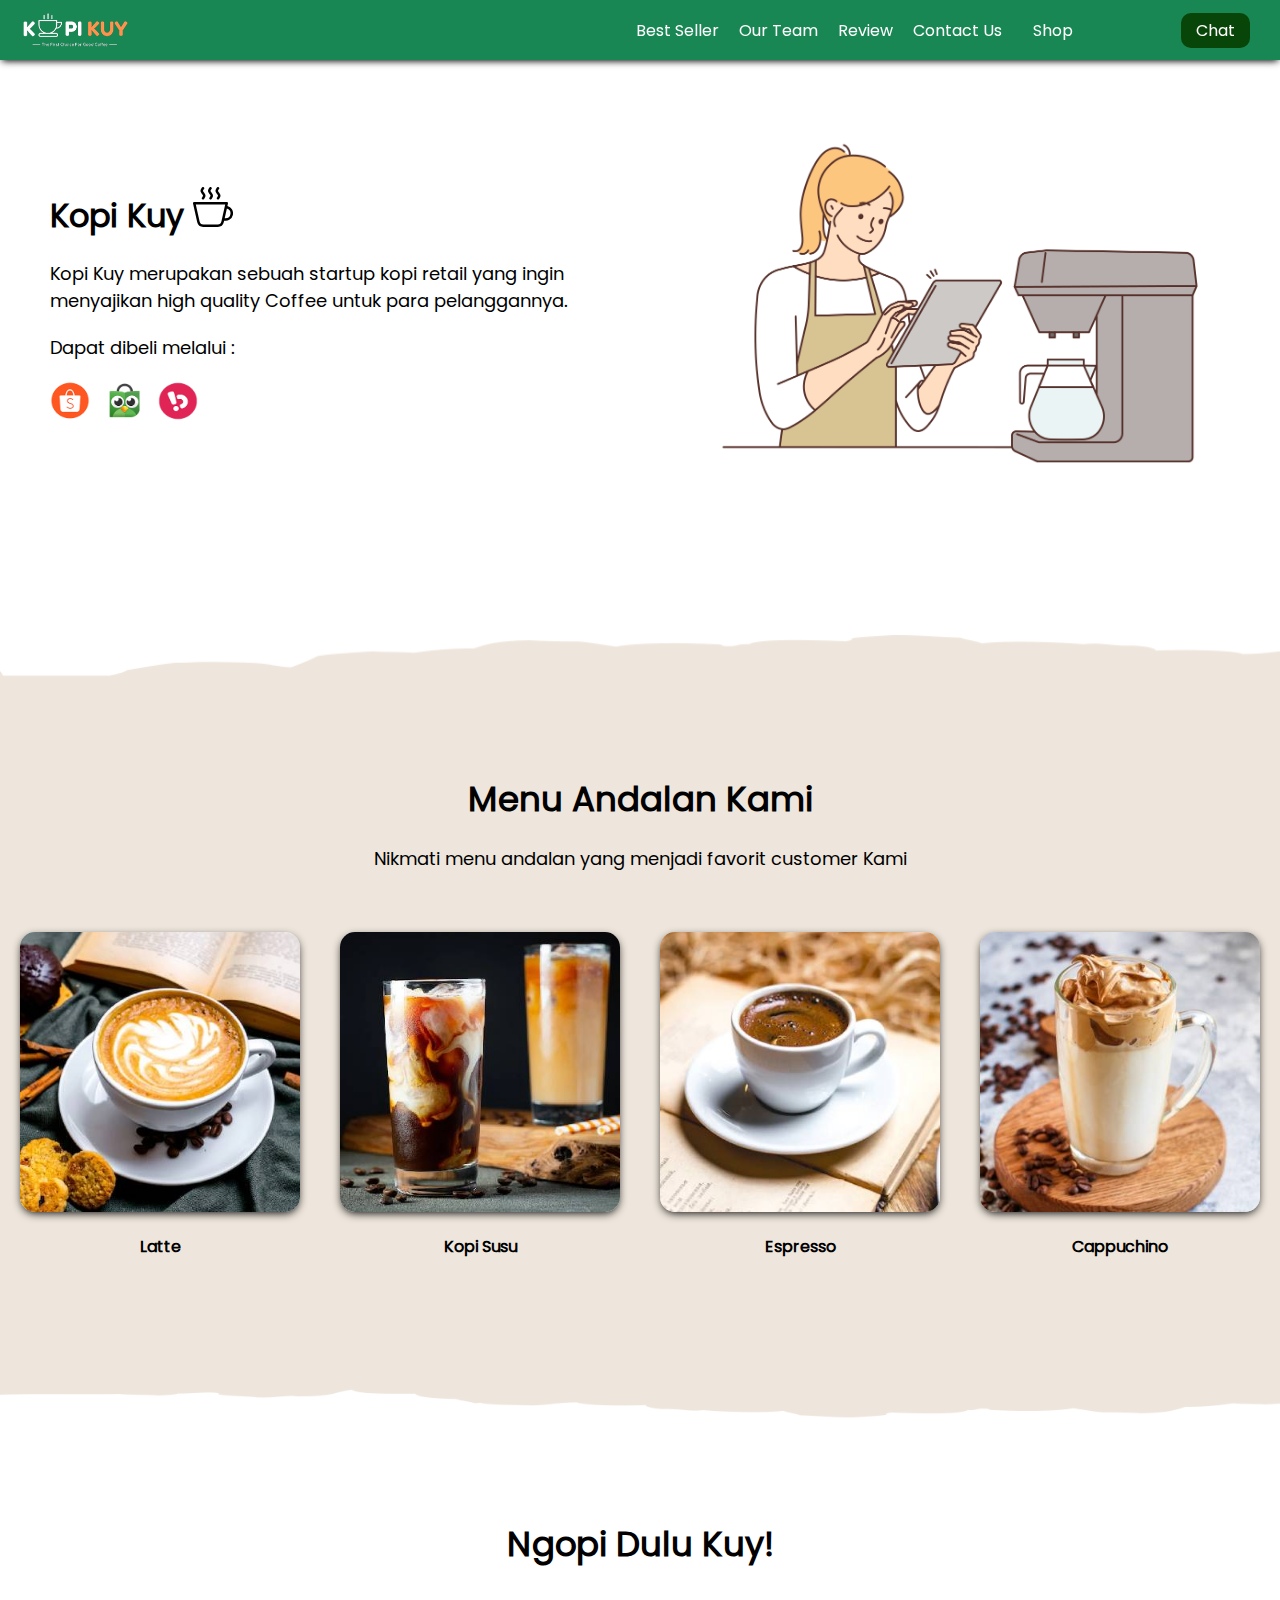
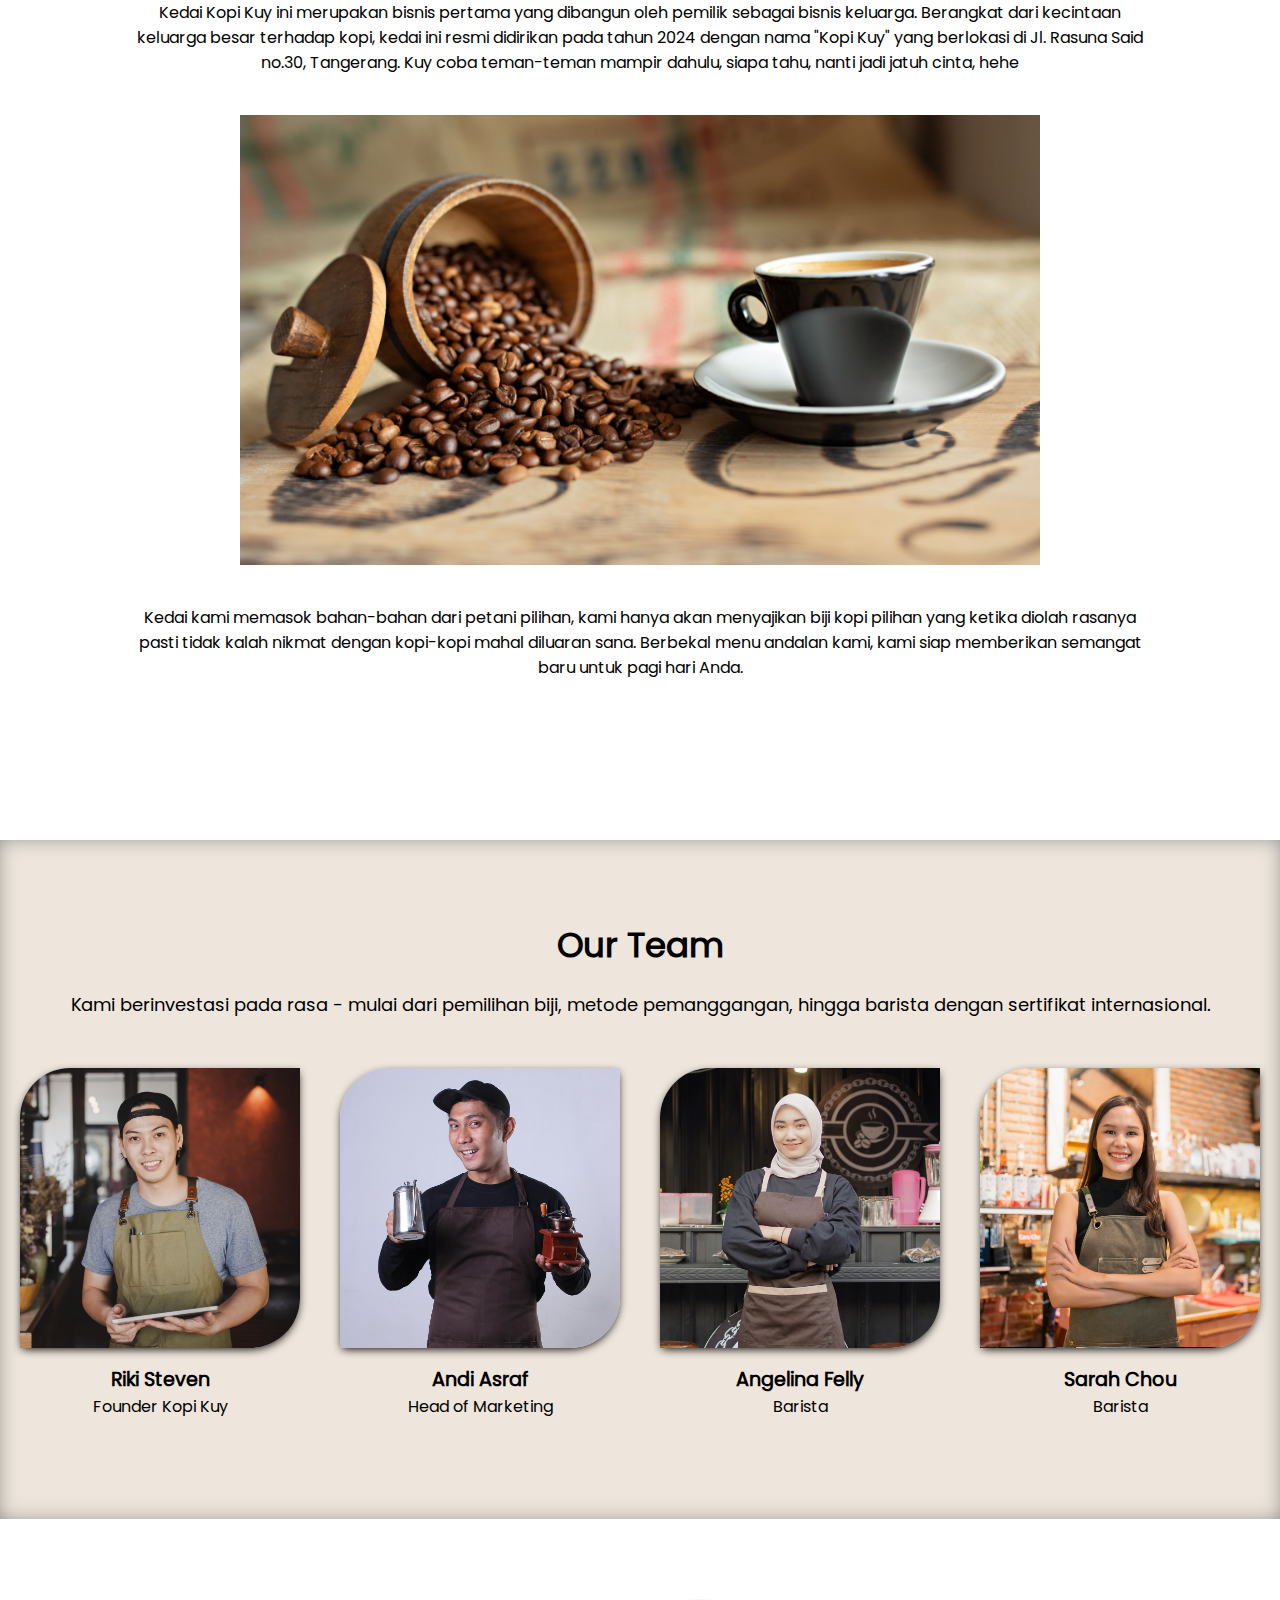
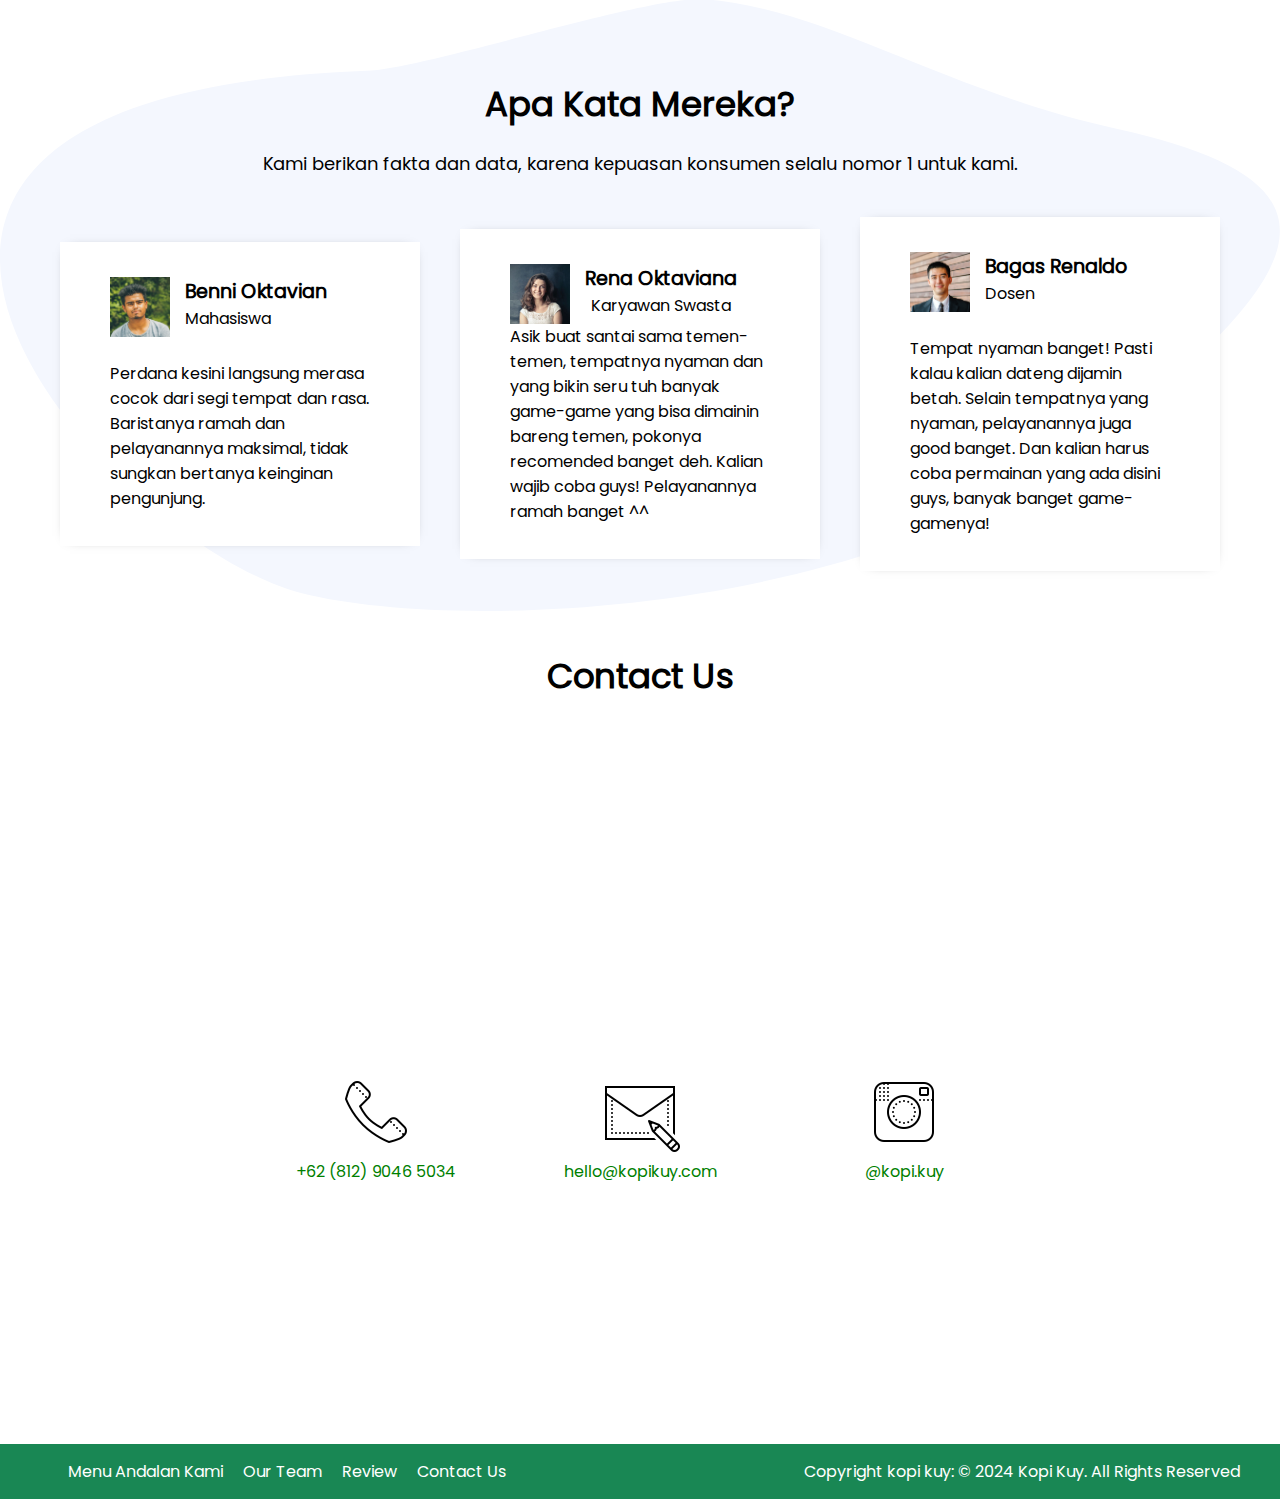
<file: index.html>
<!DOCTYPE html>
<html lang="id">

<head>
    <meta charset="UTF-8">
    <meta http-equiv="X-UA-Compatible" content="IE=edge">
    <meta name="viewport" content="width=device-width, initial-scale=1.0">
    <link rel="shortcut icon" href="images/favicon.ico" type="image/x-icon">
    <title>Website Kopi Kuy</title>
    <link rel="stylesheet" href="css/style.css">
</head>

<body>
    <nav>
        <img class="logo" src="images/logo/logo_kuy.png">
        <div class="navigasi">
            <a href="#best-seller">Best Seller</a>
            <a href="#our-team">Our Team</a>
            <a href="#review">Review</a>
            <a href="#contact-us">Contact Us</a>
        </div>
        <a class="shop" href="produk.html">Shop</a>
        <a class="chat" href="https://wa.me/628123456?text=Saya ingin bertanya" target="_blank">Chat</a>
    </nav>

    <!--Tulis kode header mulai di baris 28-->

    <header>
        <div class="kiri">
           <h1>
            Kopi Kuy <img src="images/icon/icon_kopi.svg" alt="">
           </h1>
           <p>
            Kopi Kuy merupakan sebuah startup kopi retail yang ingin menyajikan 
    high quality Coffee untuk para pelanggannya.
           </p>
           <p>
            Dapat dibeli melalui :
           </p>
           <div class="olshop">
            <img src="images/logo/logo_shopee.png" alt="">
            <img src="images/logo/logo_tokopedia.png" alt="">
            <img src="images/logo/logo_bukalapak.png" alt="">
           </div>
        </div>
        <div class="kanan">
            <img src="images/header/header5.png" alt="">
        </div>
    </header>

    <main>
        <section class="best-seller" id="best-seller">
            <h2>
                Menu Andalan Kami
            </h2>
            <p>
                Nikmati menu andalan yang menjadi favorit customer Kami
            </p>
            <div class="produk">
                <img src="images/produk/product_latte.jpg" alt="">
                <p>
                    Latte
                </p>
            </div>
            <div class="produk">
                <img src="images/produk/product_kopi_susu.jpg" alt="">
                <p>
                    Kopi Susu
                </p>
            </div>
            <div class="produk">
                <img src="images/produk/product_espresso.jpg" alt="">
                <p>
                    Espresso
                </p>
            </div>
            <div class="produk">
                <img src="images/produk/product_capuchino.jpg" alt="">
                <p>
                    Cappuchino
                </p>
            </div>
        </section>

        <section class="about-us" id="about-us">
            <h2>
                Ngopi Dulu Kuy!
            </h2>
            <p>
                Kedai Kopi Kuy ini merupakan bisnis pertama yang dibangun oleh pemilik 
                sebagai bisnis keluarga. Berangkat dari kecintaan keluarga besar terhadap kopi, 
                kedai ini resmi didirikan pada tahun 2024 dengan nama "Kopi Kuy" yang berlokasi di 
                Jl. Rasuna Said no.30, Tangerang. Kuy coba teman-teman mampir dahulu, siapa tahu, 
                nanti jadi jatuh cinta, hehe
            </p>
            <img src="images/about-us/biji-kopi2.jpg" alt="">
            <p>
                Kedai kami memasok bahan-bahan dari petani pilihan, kami hanya akan menyajikan biji kopi 
                pilihan yang ketika diolah rasanya pasti tidak kalah nikmat dengan kopi-kopi mahal diluaran 
                sana. Berbekal menu andalan kami, kami siap memberikan semangat baru untuk pagi hari Anda.
            </p>
        </section>

        <section class="our-team" id="our-team">
            <h2>
                Our Team
            </h2>
            <p>
                Kami berinvestasi pada rasa - mulai dari pemilihan biji, metode pemanggangan, hingga barista dengan sertifikat internasional.
            </p>
            <div class="team">
                <img src="images/team/team1.jpg" alt="">
                <h3>Riki Steven</h3>
                <p>Founder Kopi Kuy</p>
            </div>
            <div class="team">
                <img src="images/team/team2.jpg" alt="">
                <h3>Andi Asraf</h3>
                <p>Head of Marketing</p>
            </div>
            <div class="team">
                <img src="images/team/team3.jpg" alt="">
                <h3>Angelina Felly</h3>
                <p>Barista</p>
            </div>
            <div class="team">
                <img src="images/team/team4.jpg" alt="">
                <h3>Sarah Chou</h3>
                <p>Barista</p>
            </div>
        </section>

        <section class="review" id="review">
            <h2>Apa Kata Mereka?</h2>
            <p>Kami berikan fakta dan data, karena kepuasan konsumen selalu nomor 1 untuk kami.</p>
            <div class="testimoni">
                <img src="images/customer/customer1.jpg" alt="">
                <div class="profile">
                    <h3>Benni Oktavian</h3>
                    <p>Mahasiswa</p>
                </div>
                    <p>Perdana kesini langsung merasa cocok dari segi tempat dan rasa. Baristanya ramah dan pelayanannya maksimal, tidak sungkan bertanya keinginan pengunjung.</p>
                </div>
            <div class="testimoni">
                <img src="images/customer/customer2.jpg" alt="">
                <div class="profil">
                    <h3>Rena Oktaviana</h3>
                    <p>Karyawan Swasta</p>
                </div>
                    <p>Asik buat santai sama temen-temen, tempatnya nyaman dan yang bikin seru tuh banyak game-game yang bisa dimainin bareng temen, pokonya recomended banget deh. Kalian wajib coba guys! Pelayanannya ramah banget ^^</p>
                </div>
            <div class="testimoni">
                <img src="images/customer/customer3.jpg" alt="">
                <div class="profile">
                    <h3>Bagas Renaldo</h3>
                    <p>Dosen</p>
                </div>
                    <p>Tempat nyaman banget! Pasti kalau kalian dateng dijamin betah. Selain tempatnya yang nyaman, pelayanannya juga good banget. Dan kalian harus coba permainan yang ada disini guys, banyak banget game-gamenya!</p>
                </div>   
            </div>

            <section class="contact-us us" id="contact">
                <h2>Contact Us</h2>
                <iframe
                src="https://www.google.com/maps/embed?pb=!1m14!1m8!1m3!1d7932.741866032694!2d106.668581!3d-6.214715!3m2!1i1024!2i768!4f13.1!3m3!1m2!1s0x2e69f9912c7f297b%3A0xe5a3a671dae861ab!2sKopi%20kuy!5e0!3m2!1sid!2sid!4v1680617229460!5m2!1sid!2sid"
                allowfullscreen="" loading="lazy" referrerpolicy="no-referrer-when-downgrade"></iframe>

                <div class="kontak">
                    <img src="images/icon/icon_phone.png" alt="">
                    <p>+62 (812) 9046 5034</p>
                </div>

                <div class="kontak">
                    <img src="images/icon/icon_mail.png" alt="">
                    <p>hello@kopikuy.com</p>
                </div>

                <div class="kontak">
                    <img src="images/icon/icon_instagram.png" alt="">
                    <a href="https://instagram.com" role="button">
                        <p>@kopi.kuy</p>
                    </a>
                </div>
            </section>
        </section>
    </main>

    <footer>
        <div class="navigasi">
            <a href="#best-seller">Menu Andalan Kami</a>
            <a href="#our-team">Our Team</a>
            <a href="#review">Review</a>
            <a href="#contact-us">Contact Us</a>
        </div>
        <p>
            Copyright kopi kuy: © 2024 Kopi Kuy. All Rights Reserved
        </p>
    </footer>


</html>
</file>
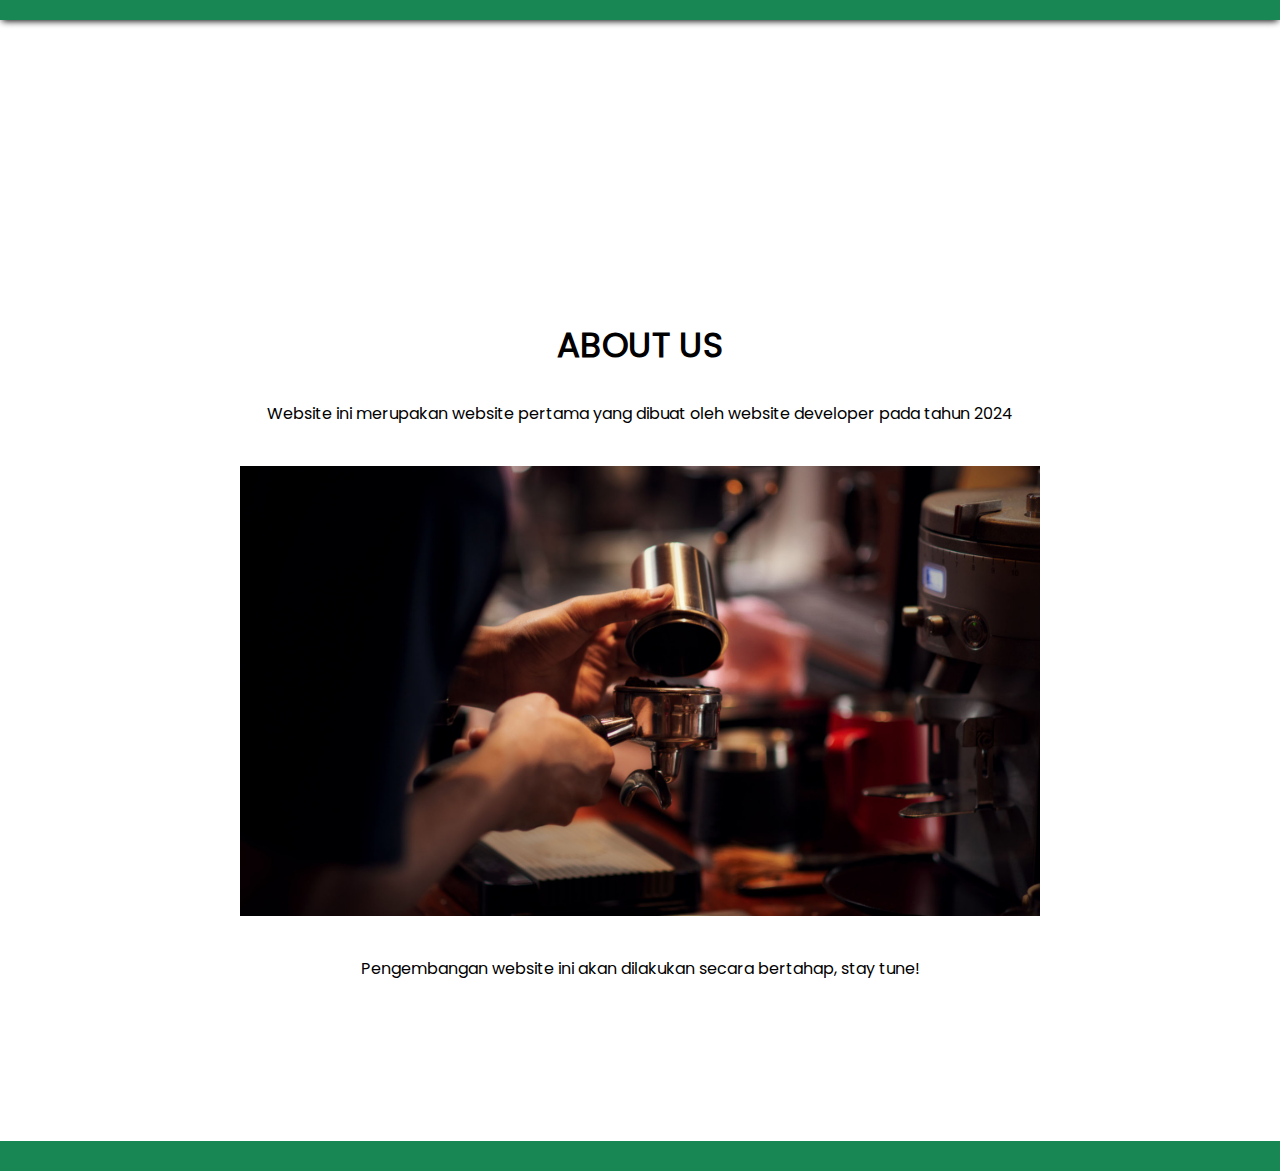
<file: latihan.html>
<!DOCTYPE html>
<html lang="en">
<head>
    <meta charset="UTF-8">
    <meta name="viewport" content="width=device-width, initial-scale=1.0">
    <title>Latihan</title>
    <link rel="stylesheet" href="css/style.css">
</head>
<body>
    <nav>

    </nav>
    
    <header>

    </header>

    <main>
        <section class="about-us" id="about-us">
            <h2>
                ABOUT US
            </h2>
            <p>
                Website ini merupakan website pertama yang dibuat oleh website developer pada tahun 2024
            </p>
            <img src="images/about-us/barista.jpg" alt="">
            <p>
                Pengembangan website ini akan dilakukan secara bertahap, stay tune!
            </p>


        </section>

    </main>

    <footer>

    </footer>



</body>
</html>
</file>
<file: css/style.css>
/* Kode * di bawah ini untuk mereset tampilan setiap web browser supaya seragam */

* {
   box-sizing: border-box;
   margin: 0;
   padding: 0;
}

html {
   /* scroll-behavior: smooth agar scroll ketika klik pada navigasi menjadi halus */
   scroll-behavior: smooth;
}

/* 
Kode di bawah ini untuk mengatur nav sampai footer agar memiliki tampilan flexibel
selengkapnya akan di bahas di hari ke 3
*/

nav,
header,
section,
footer {
   /* 
      display: flex memiliki pengaturan yang dapat mengatur agar elemen
      di dalamnya memiliki ukuran yang fleksibel
      digunakan saat ada elemen yang isinya lebih dari satu kolom
   */
   display: flex;
   /* 
      align-items: center mengatur elemen di dalamnya rata tengah vertikal
   */
   align-items: center;

   /* 
      justify-content: center mengatur elemen di dalamnya rata tengah horizontal
   */
   justify-content: center;

   /* 
      flex-wrap: wrap mengatur agar jika lebar elemen berlebih, maka elemen
      akan otomatis diletakan di baris baru (tidak dipaksakan di satu baris)
   */
   flex-wrap: wrap;
}



/* 
Kode @font-face untuk menginstall font ke dalam Website 
src adalah untuk lokasi fontnya, font dapat di cari di website https://fonts.google.com/
dengan memberi nama family, maka kita mendaftarkan font tersebut ke dalam website
*/

@font-face {
   src: url(../fonts/poppins.woff2);
   font-family: 'Poppins';
}

body {
   /* 
   mendaftarkan semua teks pada body menjadi family Poppins 
   kenapa pada body? karena elemen body membungkus semua elemen dari nav section sampai footer
   */
   font-family: 'Poppins';
}

/*
Misalnya ada font dari google yang bernama Irish Grover yang berada di:
https://fonts.gstatic.com/s/irishgrover/v23/buExpoi6YtLz2QW7LA4flVgv__RP.woff2

maka bisa coba copy kode berikut untuk menginstall font tadi:

@font-face {
  font-family: 'Irish Grover';
  font-style: normal;
  font-weight: 400;
  src: url(https://fonts.gstatic.com/s/irishgrover/v23/buExpoi6YtLz2QW7LA4flVgv__RP.woff2) format('woff2');
}

Jika kode di atas sudah di copy
Nanti pada element yang ingin menggunakan font Irish Grover Tadi, tinggal diganti font-familynya
misal mau mengganti h1 dan h2 maka kodenya sebagai berikut:

h1,h2 {
   font-family: 'Irish Grover';
}

*/


a {
   /* menghilangkan garis bawah pada link */
   text-decoration: none;

   /* 
   color: adalah untuk mengganti warna tulisan.
   color:unset digunakan pada a untuk menghilangkan warna bawaan pada link (biasanya warna biru) 
   */
   color: unset;
}

h2 {
   /* mengatur ukuran huruf ke 34 pixel */
   font-size: 34px;
}

h3 {
   /* mengatur ukuran huruf ke 1.2rem */
   font-size: 1.2rem;
}

h1,
h2,
h3 {
   /* mengatur tebal huruf bisa bold, normal*/
   font-weight: bold;
}

img {
   /* 
      kode max-width artinya lebar maksimal
      mengatur agar semua elemen img memiliki lebar maksimal 100% agar
      besar gambar tidak melebihi layar ataupun elemen pembungkus
   */
   max-width: 100%;
}

/* Navigasi */

nav {
   /* 
   background-color mengatur warna latar belakang 
   untuk pengguna hp, pergantian warna tidak bisa seperti vs code
   hanya dapat menggunakan warna bahasa inggris seperti: red, green, brown, purple dsb
   untuk pengguna vscode silahkan arahkan mouse ke kotak warna di bawah
   untuk mengganti warna sesuai keinginan
   */
   background-color: #198754;

   /* box-shadow membuat efek bayangan */
   box-shadow: 0 3px 7px -2px #000;

   /* width mengatur lebar elemen. 100% agar lebarnya full dari kiri sampai kanan layar */
   width: 100%;

   /* 
   padding digunakan untuk memberi jarak ke dalam. 
   efeknya bila digunakan pada elemen yang memiliki warna latar akan membuat elemen tersebut 'gemuk'
   padding-top artinya jarak ke atas, nilai padding dapat berupa
   padding-top, padding-bottom, padding-left, padding-right
   */
   padding-top: 10px;
   padding-bottom: 10px;

   /* 
   position mengatur posisi elemen, position:fixed supaya elemen nav akan ikut menempel di atas layar
   saat kita scroll ke bawah. Jika ingin navigasi gak nempel, bisa menggunakan position:static;
   */
   position: fixed;

   /* Nilai z-index semakin besar, maka elemen akan semakin di depan */
   z-index: 500;
}

img.logo {
   /* height mengatur tinggi elemen */
   height: 40px;
   /* penjelasan margin mirip dengan padding, fungsinya untuk memberi jarak pada elemen */
   margin-left: 20px;
}

div.navigasi {
   margin-left: auto;
   margin-right: 15px;
}

nav a {
   color: #fff;
   padding-left: 8px;
   padding-right: 8px;
}

a.shop {
   margin-right: 100px;
}

a.chat {
   margin-right: 30px;
   background-color: rgb(8, 69, 8);
   color: #fff;
   padding-top: 5px;
   padding-right: 15px;
   padding-bottom: 5px;
   padding-left: 15px;
   border-radius: 10px;
}


/* 
   PERHATIKAN bahwa dalam mengatur elemen, nama elemen langsung ditulis
   sedangkan untuk mengatur class, dibutuhkan tanda titik (.) terlebih dulu
   img {} berarti seluruh elemen dengan tag img (<img src="....">), 
   sedangkan .img artinya hanya elemen dengan class img (<img class="img" src="...">) 
*/


/* HEADER */


header,
section {
   /*
    padding mengatur jarak ke dalam
    pada padding dan margin ditambahkan top / right / bottom / top 
    untuk mengatur jarak masing-masing 
   */
   padding-top: 80px;
   padding-bottom: 80px;

   /* margin mengatur jarak ke luar */
   margin-bottom: 80px;
}

/* penulisan CSS dapat digabung dengan beberapa elemen */
header div.kiri,
header div.kanan {
   /* width mengatur lebar elemen. 50% artinya setengah ukuran elemen pembungkus */
   width: 50%;
   padding: 50px;
}

header h1 {
   margin-bottom: 20px;
}

header p {
   /* font-size digunakan untuk mengatur ukuran huruf */
   font-size: 18px;
   margin-bottom: 20px;
}

div.olshop img {
   width: 40px;
   /* aspect-ratio:1 agar tinggi menyesuaikan width */
   aspect-ratio: 1;
   margin-right: 10px;
}

/* Best Seller */

section.best-seller {
   position: relative;

   /* background-color mengatur warna latar belakang elemen */
   background-color: #EEE6DC;

   /* text-align mengatur rata tulisan, bisa bernilai: left, right, center, justify */
   text-align: center;
}

/* 
terkait position, after, dan before memerlukan pemahaman mendalam
terkait layout pada CSS untuk dapat memahami secara penuh 
*/

section.best-seller::before,
section.best-seller::after {
   position: absolute;
   content: "";
   width: 100%;
   height: 76px;

   /* background-image untuk menambahkan gambar sebagai background */
   background-image: url(../images/background/garis-atas.png);

   /*background-size agar gambar latar menyesuaikan tinggi / lebar elemen */
   background-size: cover;

   top: -60px;
   left: 0;
}

section.best-seller::after {
   height: 60px;
   background-image: url(../images/background/garis-bawah.png);
   top: unset;
   bottom: -60px;
}

section.best-seller h2 {
   margin-bottom: 20px;
   width: 100%;
}

/* 
Penulisan section.best-seller > p berarti mengatur elemen p yang langsung
di bungkus oleh elemen <section class="best-seller">
aturan ini tidak berlaku untuk elemen <p> yang ada di dalam <div class="produk">
*/

section.best-seller>p {
   font-size: 18px;
   margin-bottom: 40px;
   width: 100%;
}

div.produk {
   /* 
      Penulisan padding dan margin seperti padding:20px ini penulisan singkat 
      yang berarti top, right, bottom, left nilainya sama, yaitu 20px 
   */
   padding: 20px;
   width: 25%;
}

div.produk img {
   /* transition membuat animasi transisi dari perubahan style, 0.3s berarti 0.3 detik */
   transition: all 0.3s ease;

   /* border-radius  Membuat sudut membulat */
   border-radius: 15px;

   /* box-shadow membuat efek bayangan */
   box-shadow: 0 3px 10px -2px #000;
}

/*

kode div.produk img:hover akan dijalankan saat mouse ada di atas elemen <img> yang ada
di dalam <div class="produk"> 
karena ada efek transition pada div.produk img 
maka akan menghasilkan efek animasi yang smooth

*/
div.produk img:hover {

   /* membuat transformasi, bisa berupa scale(1.05), rotate(180deg), translateY(-50px), dsb */
   transform: scale(0.9);
   border-radius: 50%;
}

div.produk p {
   margin-top: 15px;
   font-weight: bold;
}



/* About US */

section.about-us {
   /* max-width: 80%; mengatur lebar maksimal elemen tidak boleh melebihi 80% layar */
   max-width: 80%;

   /* margin-left dan margin-right auto akan membuat posisi elemen berada di tengah */
   margin-left: auto;
   margin-right: auto;
   text-align: center;
}

section.about-us h2 {
   margin-bottom: 30px;
   width: 100%;
}

section.about-us img {
   /* 
      Penulisan width: 800px dan max-width: 100% mengatur agar
      elemen memiliki lebar 800px namun tidak boleh melebihi 100% ukuran layar
   */
   width: 800px;
   max-width: 100%;
   margin: auto;
}

/*
section.about-us p:nth-child(2) berarti mengatur elemen ke 2 dengan jenis <p>
yang ada di dalam <section class="about-us">
*/

section.about-us p:nth-child(2) {
   margin-bottom: 40px;
}

section.about-us p:nth-child(4) {
   margin-top: 40px;
}


/* OUR TEAM */

section.our-team {
   background-color: #EEE6DC;
   box-shadow: inset 0px 0px 23px -6px #707070;
   text-align: center;
}

section.our-team h2 {
   margin-bottom: 20px;
   width: 100%;
}

section.our-team>p {
   margin-bottom: 30px;
   font-size: 18px;
   width: 800px;
   max-width: 90%;
   margin-left: auto;
   margin-right: auto;
   width: 100%;
}

div.team {
   width: 25%;
   padding: 20px;
}

div.team img {
   width: 100%;
   aspect-ratio: 1/1;
   object-fit: cover;
   box-shadow: 0 3px 10px -2px #000;
   border-radius: 50px 0px 50px 0px;
   margin-bottom: 10px;
}


/* REVIEW */

section.review {
   background-image: url(../images/background/bg-review.svg);
   /* 
      background-size: contain;
      membuat gambar latar belakang tidak terpotong
   */
   background-size: contain;

   /* 
      background-repeat: no-repeat;
      membuat gambar latar belakang tidak diulang (duplikat)
   */
   background-repeat: no-repeat;
   padding-left: 40px;
   padding-right: 40px;
   justify-content: space-around;
   /* align-items: stretch; membuat tinggi elemen di dalam .review .baris seragam */
   text-align: center;
}

section.review h2 {
   margin-bottom: 20px;
   width: 100%;
}

section.review>p {
   margin-bottom: 40px;
   font-size: 18px;
   width: 100%;
}

div.testimoni {
   width: 30%;
   display: flex;
   flex-wrap: wrap;
   padding: 35px 50px;
   box-shadow: 0px 0px 12px -10px #000;
   background-color: #fff;
}

div.testimoni img {
   width: 60px;
   height: 60px;
   margin-right: 15px;
   object-fit: cover;
}

div.profile {
   text-align: left;
   display: block;
   margin-bottom: 30px;
   width: calc(100% - 75px);
}

div.profile p {
   width: 100%;
   text-align: left;
}

div.testimoni>p {
   width: 100%;
   text-align: left;
}

*[data-from="tmp"]>* {
   position: relative;
}

*[data-from="tmp"]>*:nth-child(1):before {
   position: absolute;
   color: red;
   bottom: 40px;
   content: "prakerja";
   font-size: 13px;
   z-index: 10;
   text-decoration: line-through;
}

/* CONTACT US */
section.contact-us {
   margin-bottom: 20px;
}

section.contact-us iframe {
   width: 100%;
   height: 300px;
   border: 0;
}

div.kontak {
   width: 30%;
   /* color mengatur warna tulisan */
   color: green;
   text-align: center;
   margin-top: 50px;
}


/* FOOTER */

footer {
   background-color: #198754;
   padding-top: 15px;
   padding-bottom: 15px;
   color: #fff;
   padding-right: 40px;
   padding-left: 40px;
}

footer div.navigasi {
   margin-left: 20px;
   margin-right: auto;
}

footer div.navigasi a {
   padding: 8px;
}



/* UNTUK kode RESPONSIF hari ke 3 tulis DI BAWAH sini */

@media (max-width:600px) {
   div.produk,
   div.kontak,
   div.team {
       width: 50%;
   }

   div.testimoni {
       width: 100%;
       margin-bottom: 20px;
       padding-left: 20px;
       padding-right: 20px;
   }

   div.testimoni>p {
       text-align: center;
   }

   header div.kiri,
   header div.kanan {
       width: 100%;
       padding: 27px;
       text-align: center;
   }

   div.navigasi {
       display: none;
   }

   a.shop {
       margin-right: 20px;
       margin-left: auto;
   }
}



/* Kode CSS Selesai di sini */
</file>
